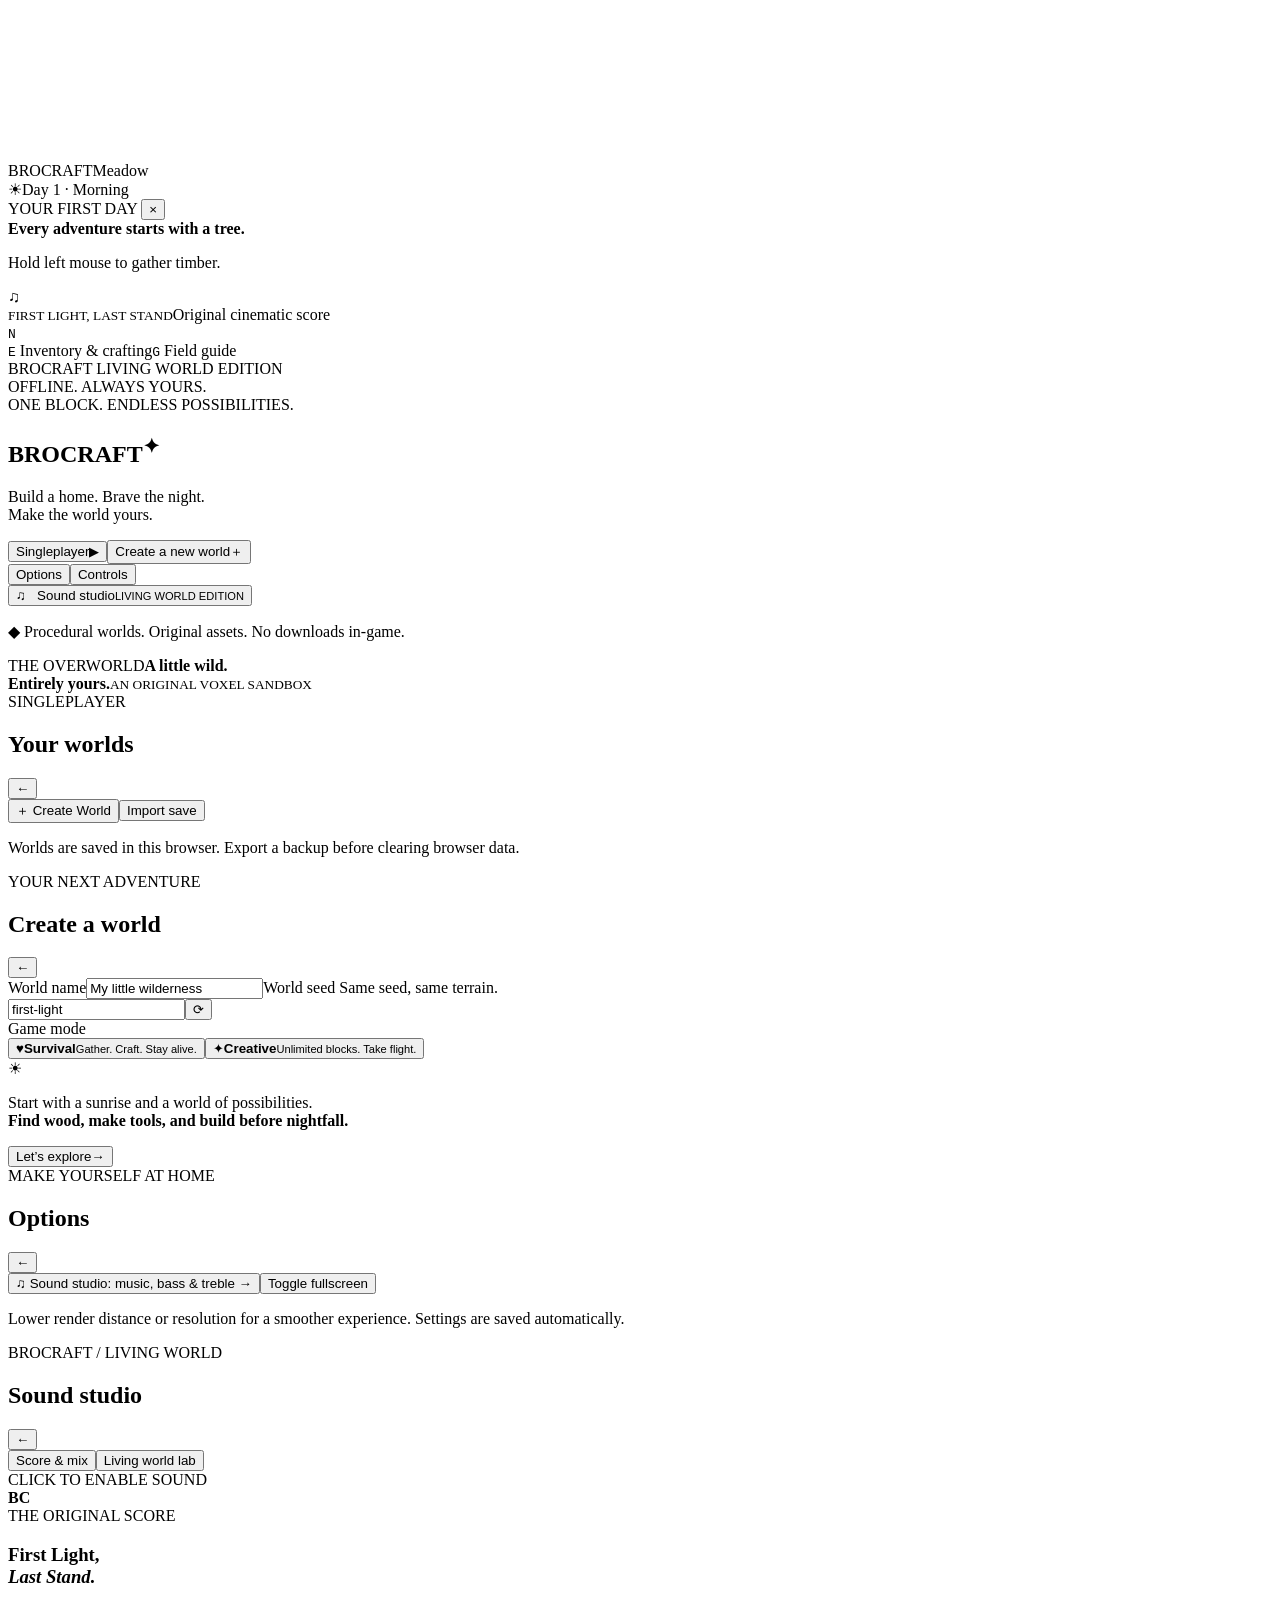
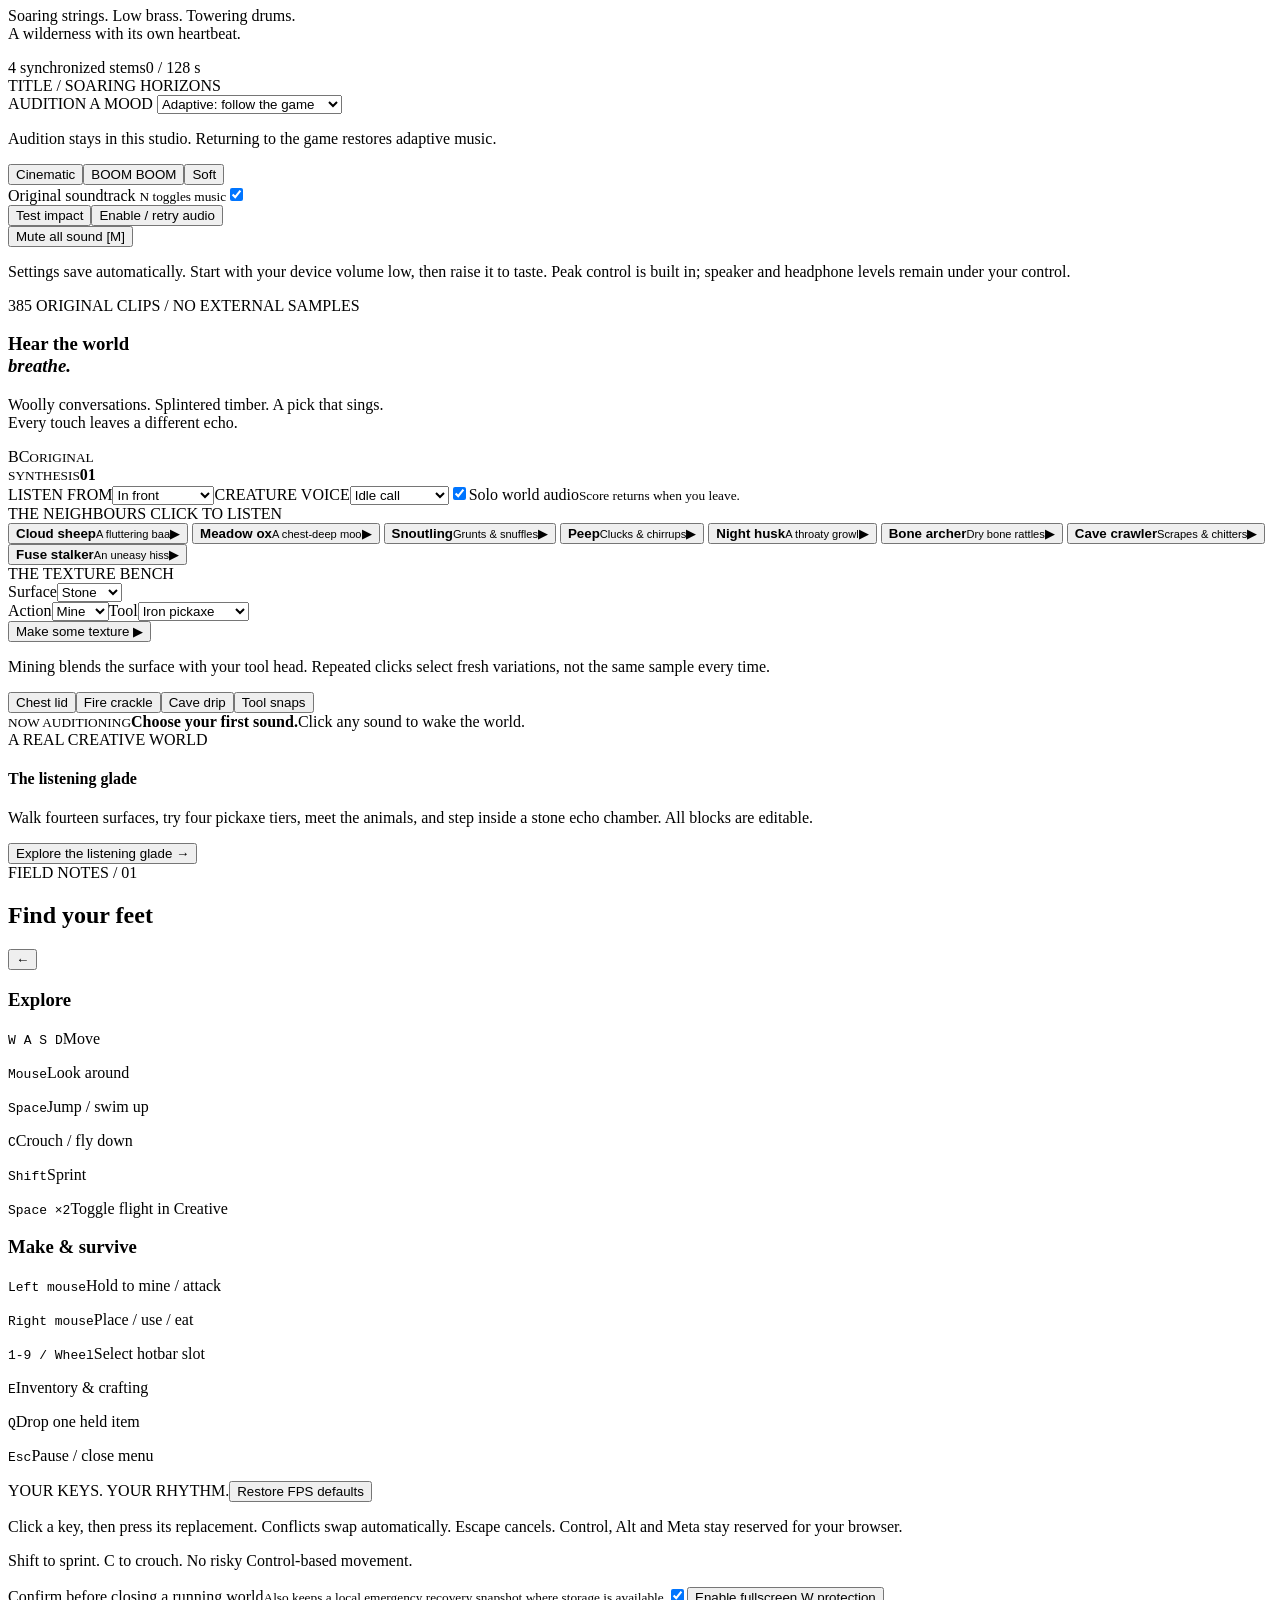
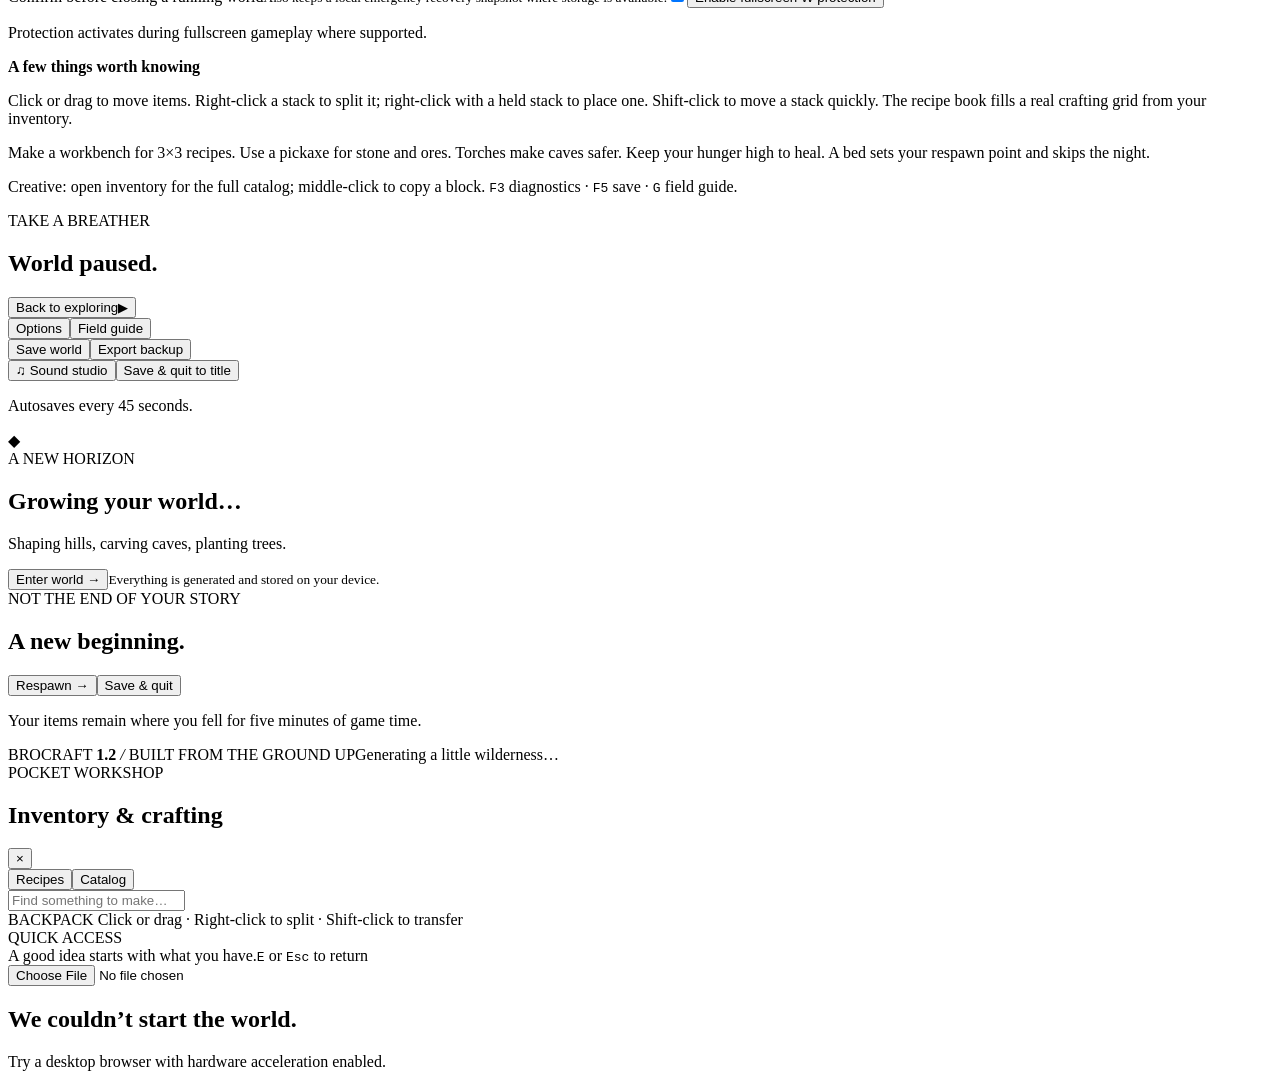
<file: src/shell.html>
<!doctype html>
<html lang="en">
<head>
<meta charset="utf-8"><meta name="viewport" content="width=device-width, initial-scale=1">
<meta name="description" content="BroCraft ; an original, offline voxel survival sandbox.">
<title>BroCraft: Living World Edition</title>
<style>/*__CSS__*/</style>
</head>
<body>
<canvas id="game" aria-label="BroCraft 3D game world"></canvas>
<div id="underwater"></div><div id="damage"></div><div id="vignette"></div>
<div id="hud" class="hidden">
 <div class="hud-top"><div class="world-pill"><span class="tiny-cube"></span><span id="world-label">BROCRAFT</span><span class="divider"></span><span id="biome-label">Meadow</span></div><div class="day-pill"><span id="clock-icon">☀</span><span id="day-label">Day 1 · Morning</span><span id="save-dot" title="Save status"></span></div></div>
 <div id="sound-captions" aria-live="polite"></div><div id="target-info"></div><div id="crosshair"><i></i><b></b></div><div id="mine-meter"><span></span></div>
 <div id="journey"><div class="eyebrow">YOUR FIRST DAY <button id="hide-journey" title="Hide guidance">×</button></div><strong id="journey-title">Every adventure starts with a tree.</strong><p id="journey-desc">Hold left mouse to gather timber.</p><div id="journey-dots"><i></i><i></i><i></i><i></i></div></div>
 <div id="score-hud"><span class="score-note">♫</span><div><small>FIRST LIGHT, LAST STAND</small><span id="score-hud-scene">Original cinematic score</span></div><kbd data-key-hint="music">N</kbd></div><div id="item-name"></div><div id="status"><div id="vitals"><div id="hearts"></div><div id="hunger"></div></div><div id="air"></div><div id="xp-line"><span></span></div><div id="hotbar"></div><div id="hud-hints"><span><kbd data-key-hint="inventory">E</kbd> Inventory & crafting</span><span><kbd data-key-hint="guide">G</kbd> Field guide</span></div></div>
 <div id="debug" class="hidden"></div><div id="position-label"></div>
</div>
<div id="toasts"></div>
<div id="menu" class="screen">
 <header><div class="wordmark"><span class="tiny-cube"></span>BROCRAFT <span class="edition">LIVING WORLD EDITION</span></div><div class="offline-tag"><i></i> OFFLINE. ALWAYS YOURS.</div></header>
 <section id="title-page" class="menu-page">
  <div class="title-content"><div class="eyebrow">ONE BLOCK. ENDLESS POSSIBILITIES.</div><h1>BRO<span>CRAFT</span><sup>✦</sup></h1><p class="lead">Build a home. Brave the night.<br>Make the world yours.</p>
   <div class="title-buttons"><button class="primary big" id="singleplayer-btn"><span>Singleplayer</span><span class="button-arrow">▶</span></button><button class="big secondary" id="new-world-btn"><span>Create a new world</span><span class="button-arrow">＋</span></button><div class="button-row"><button id="title-options">Options</button><button id="title-controls">Controls</button></div></div>
   <button id="title-audio" class="sound-title-button"><span>♫ &nbsp; Sound studio</span><small>LIVING WORLD EDITION</small></button><p class="title-footnote"><span class="small-diamond">◆</span> Procedural worlds. Original assets. No downloads in-game.</p>
  </div>
  <div class="scene-caption"><span>THE OVERWORLD</span><strong>A little wild.<br>Entirely yours.</strong><i></i><small>AN ORIGINAL VOXEL SANDBOX</small></div>
 </section>
 <section id="worlds-page" class="menu-page hidden"><div class="panel wide"><div class="panel-head"><div><div class="eyebrow">SINGLEPLAYER</div><h2>Your worlds</h2></div><button class="icon-button back-title" aria-label="Back">←</button></div><div id="world-list"></div><div class="button-row"><button class="primary" id="worlds-create">＋ Create World</button><button id="import-world">Import save</button></div><p class="muted">Worlds are saved in this browser. Export a backup before clearing browser data.</p></div></section>
 <section id="create-page" class="menu-page hidden"><form id="create-form" class="panel"><div class="panel-head"><div><div class="eyebrow">YOUR NEXT ADVENTURE</div><h2>Create a world</h2></div><button type="button" class="icon-button back-title" aria-label="Back">←</button></div><label class="field">World name<input id="world-name" value="My little wilderness" maxlength="40" required autocomplete="off"></label><label class="field">World seed <span>Same seed, same terrain.</span><div class="input-row"><input id="world-seed" value="first-light" maxlength="80" autocomplete="off"><button type="button" id="random-seed" title="Random seed">⟳</button></div></label><div class="field">Game mode</div><div class="mode-row"><button type="button" class="mode-card selected" data-mode="survival"><span>♥</span><strong>Survival</strong><small>Gather. Craft. Stay alive.</small></button><button type="button" class="mode-card" data-mode="creative"><span>✦</span><strong>Creative</strong><small>Unlimited blocks. Take flight.</small></button></div><div class="create-note"><span>☀</span><p>Start with a sunrise and a world of possibilities.<br><b id="mode-description">Find wood, make tools, and build before nightfall.</b></p></div><button class="primary big" type="submit"><span>Let’s explore</span><span>→</span></button></form></section>
 <section id="options-page" class="menu-page hidden"><div class="panel"><div class="panel-head"><div><div class="eyebrow">MAKE YOURSELF AT HOME</div><h2>Options</h2></div><button class="icon-button" id="options-back" aria-label="Back">←</button></div><div id="option-fields"></div><button id="options-audio" class="sound-options-link">♫ Sound studio: music, bass &amp; treble →</button><button id="fullscreen-btn">Toggle fullscreen</button><p class="muted">Lower render distance or resolution for a smoother experience. Settings are saved automatically.</p></div></section>

 <section id="audio-page" class="menu-page hidden">
  <div class="panel sound-panel">
   <div class="panel-head"><div><div class="eyebrow">BROCRAFT / LIVING WORLD</div><h2>Sound studio</h2></div><button class="icon-button" id="audio-back" aria-label="Back">←</button></div>
   <div class="studio-tabs" role="tablist" aria-label="Sound studio"><button class="selected" role="tab" aria-selected="true" data-studio-tab="score">Score &amp; mix</button><button role="tab" aria-selected="false" data-studio-tab="world">Living world lab</button></div>
   <div id="score-studio" class="sound-layout">
    <div class="sound-score-card">
     <div class="sound-live"><span></span><span id="audio-status" role="status">CLICK TO ENABLE SOUND</span></div>
     <div class="sound-cover-mark" aria-hidden="true"><i></i><i></i><i></i><i></i><b>BC</b></div>
     <div class="eyebrow sound-kicker">THE ORIGINAL SCORE</div>
     <h3>First Light,<br><em>Last Stand.</em></h3>
     <p class="score-description">Soaring strings. Low brass. Towering drums.<br>A wilderness with its own heartbeat.</p>
     <div id="audio-meter" aria-hidden="true"><i></i><i></i><i></i><i></i><i></i><i></i><i></i><i></i><i></i><i></i><i></i><i></i><i></i><i></i><i></i><i></i><i></i><i></i><i></i><i></i><i></i><i></i></div>
     <div class="audio-progress-track"><i id="audio-progress"></i></div>
     <div class="sound-position"><span id="audio-voices">4 synchronized stems</span><span id="audio-position">0 / 128 s</span></div>
     <div id="audio-scene">TITLE / SOARING HORIZONS</div>
     <label class="sound-scene-label" for="audio-scene-select">AUDITION A MOOD</label>
     <select id="audio-scene-select"><option value="auto">Adaptive: follow the game</option><option value="explore">Exploration: open skies</option><option value="combat">Danger: full orchestra</option><option value="night">Nightfall: rising tension</option><option value="cave">Caves: dark resonance</option><option value="underwater">Underwater: distant echoes</option><option value="menu">Title: soaring horizons</option></select>
     <p class="sound-small">Audition stays in this studio. Returning to the game restores adaptive music.</p>
    </div>
    <div class="sound-controls">
     <div class="sound-presets"><button data-audio-preset="cinematic">Cinematic</button><button data-audio-preset="boom" class="boom-preset">BOOM BOOM</button><button data-audio-preset="soft">Soft</button></div>
     <div id="audio-fields"></div>
     <div class="sound-switch"><label for="audio-music">Original soundtrack <small><span data-key-hint="music">N</span> toggles music</small></label><input type="checkbox" id="audio-music" checked></div>
     <div class="button-row sound-tests"><button id="audio-test">Test impact</button><button id="audio-start">Enable / retry audio</button></div>
     <button id="audio-mute">Mute all sound [M]</button>
     <p class="sound-small">Settings save automatically. Start with your device volume low, then raise it to taste. Peak control is built in; speaker and headphone levels remain under your control.</p>
    </div>
   </div>

   <div id="foley-lab" class="foley-lab hidden">
    <div class="foley-intro"><div><div class="eyebrow">385 ORIGINAL CLIPS / NO EXTERNAL SAMPLES</div><h3>Hear the world<br><em>breathe.</em></h3><p>Woolly conversations. Splintered timber. A pick that sings.<br>Every touch leaves a different echo.</p></div><div class="foley-seal"><span>BC</span><small>ORIGINAL<br>SYNTHESIS</small><b>01</b></div></div>
    <div class="lab-toolbar"><label>LISTEN FROM<select id="lab-position"><option value="centre">In front</option><option value="left">On your left</option><option value="right">On your right</option><option value="wall">Behind a wall</option></select></label><label>CREATURE VOICE<select id="lab-voice-state"><option value="idle">Idle call</option><option value="hurt">Hurt reaction</option><option value="death">Final call</option></select></label><label class="lab-solo"><input id="lab-solo" type="checkbox" checked>Solo world audio<small>Score returns when you leave.</small></label></div>
    <div class="foley-columns"><div><div class="lab-section-title">THE NEIGHBOURS <span>CLICK TO LISTEN</span></div><div class="animal-buttons">
<button class="animal-card sheep" data-animal="sheep"><span class="animal-face" aria-hidden="true"><i></i><b></b></span><span><strong>Cloud sheep</strong><small>A fluttering baa</small></span><span class="play-mark">▶</span></button>
<button class="animal-card ox" data-animal="ox"><span class="animal-face" aria-hidden="true"><i></i><b></b></span><span><strong>Meadow ox</strong><small>A chest-deep moo</small></span><span class="play-mark">▶</span></button>
<button class="animal-card snout" data-animal="snout"><span class="animal-face" aria-hidden="true"><i></i><b></b></span><span><strong>Snoutling</strong><small>Grunts & snuffles</small></span><span class="play-mark">▶</span></button>
<button class="animal-card peep" data-animal="peep"><span class="animal-face" aria-hidden="true"><i></i><b></b></span><span><strong>Peep</strong><small>Clucks & chirrups</small></span><span class="play-mark">▶</span></button>
<button class="animal-card husk" data-animal="husk"><span class="animal-face" aria-hidden="true"><i></i><b></b></span><span><strong>Night husk</strong><small>A throaty growl</small></span><span class="play-mark">▶</span></button>
<button class="animal-card bone" data-animal="bone"><span class="animal-face" aria-hidden="true"><i></i><b></b></span><span><strong>Bone archer</strong><small>Dry bone rattles</small></span><span class="play-mark">▶</span></button>
<button class="animal-card crawler" data-animal="crawler"><span class="animal-face" aria-hidden="true"><i></i><b></b></span><span><strong>Cave crawler</strong><small>Scrapes & chitters</small></span><span class="play-mark">▶</span></button>
<button class="animal-card fuse" data-animal="fuse"><span class="animal-face" aria-hidden="true"><i></i><b></b></span><span><strong>Fuse stalker</strong><small>An uneasy hiss</small></span><span class="play-mark">▶</span></button>
</div><div id="foley-toggles"></div></div><div class="material-lab"><div class="lab-section-title">THE TEXTURE BENCH</div><label>Surface<select id="lab-material"><option value="stone">Stone</option><option value="wood">Wood</option><option value="dirt">Dirt</option><option value="grass">Grass</option><option value="sand">Sand</option><option value="gravel">Gravel</option><option value="glass">Glass</option><option value="snow">Snow</option><option value="ice">Ice</option><option value="leaves">Leaves</option><option value="wool">Wool</option><option value="metal">Metal</option><option value="crystal">Crystal</option><option value="water">Water</option></select></label><div class="lab-select-pair"><label>Action<select id="lab-action"><option value="mine">Mine</option><option value="break">Break</option><option value="step">Walk</option><option value="place">Place</option></select></label><label>Tool<select id="lab-tool"><option value="0">Bare hands</option><option value="200">Wood pickaxe</option><option value="210">Stone pickaxe</option><option value="220" selected>Iron pickaxe</option><option value="230">Aether pickaxe</option><option value="221">Iron axe</option><option value="222">Iron shovel</option><option value="223">Iron sword</option></select></label></div><button class="primary big" id="lab-strike">Make some texture <span>▶</span></button><p class="sound-small">Mining blends the surface with your tool head. Repeated clicks select fresh variations, not the same sample every time.</p><div class="event-buttons"><button data-foley-event="chest-open">Chest lid</button><button data-foley-event="fire">Fire crackle</button><button data-foley-event="drip">Cave drip</button><button data-foley-event="tool-break">Tool snaps</button></div><div class="lab-readout"><small>NOW AUDITIONING</small><strong id="lab-now">Choose your first sound.</strong><span id="foley-status" role="status">Click any sound to wake the world.</span></div><div class="glade-invite"><div class="eyebrow">A REAL CREATIVE WORLD</div><h4>The listening glade</h4><p>Walk fourteen surfaces, try four pickaxe tiers, meet the animals, and step inside a stone echo chamber. All blocks are editable.</p><button id="soundcheck-world">Explore the listening glade →</button></div></div></div>
   </div>
  </div>
 </section>
 <section id="controls-page" class="menu-page hidden"><div class="panel wide"><div class="panel-head"><div><div class="eyebrow">FIELD NOTES / 01</div><h2>Find your feet</h2></div><button class="icon-button" id="controls-back" aria-label="Back">←</button></div><div class="controls-grid"><div><h3>Explore</h3><p><kbd><span data-key-hint="forward">W</span> <span data-key-hint="left">A</span> <span data-key-hint="back">S</span> <span data-key-hint="right">D</span></kbd><span>Move</span></p><p><kbd>Mouse</kbd><span>Look around</span></p><p><kbd data-key-hint="jump">Space</kbd><span>Jump / swim up</span></p><p><kbd data-key-hint="crouch">C</kbd><span>Crouch / fly down</span></p><p><kbd data-key-hint="sprint">Shift</kbd><span>Sprint</span></p><p><kbd><span data-key-hint="jump">Space</span> ×2</kbd><span>Toggle flight in Creative</span></p></div><div><h3>Make & survive</h3><p><kbd>Left mouse</kbd><span>Hold to mine / attack</span></p><p><kbd>Right mouse</kbd><span>Place / use / eat</span></p><p><kbd>1-9 / Wheel</kbd><span>Select hotbar slot</span></p><p><kbd data-key-hint="inventory">E</kbd><span>Inventory & crafting</span></p><p><kbd data-key-hint="drop">Q</kbd><span>Drop one held item</span></p><p><kbd>Esc</kbd><span>Pause / close menu</span></p></div></div><div class="keybind-section"><div class="lab-section-title">YOUR KEYS. YOUR RHYTHM.<button id="reset-bindings">Restore FPS defaults</button></div><p class="muted">Click a key, then press its replacement. Conflicts swap automatically. Escape cancels. Control, Alt and Meta stay reserved for your browser.</p><div id="binding-fields" class="binding-fields"></div><p id="binding-message" class="binding-message" role="status">Shift to sprint. C to crouch. No risky Control-based movement.</p><label class="foley-toggle"><span>Confirm before closing a running world<small>Also keeps a local emergency recovery snapshot where storage is available.</small></span><input type="checkbox" id="close-guard" checked></label><button id="keyboard-shield">Enable fullscreen W protection</button><p id="shield-status" class="muted">Protection activates during fullscreen gameplay where supported.</p></div><div class="notes-box"><strong>A few things worth knowing</strong><p>Click or drag to move items. Right-click a stack to split it; right-click with a held stack to place one. Shift-click to move a stack quickly. The recipe book fills a real crafting grid from your inventory.</p><p>Make a workbench for 3×3 recipes. Use a pickaxe for stone and ores. Torches make caves safer. Keep your hunger high to heal. A bed sets your respawn point and skips the night.</p><p>Creative: open inventory for the full catalog; middle-click to copy a block. <kbd data-key-hint="debug">F3</kbd> diagnostics · <kbd data-key-hint="save">F5</kbd> save · <kbd data-key-hint="guide">G</kbd> field guide.</p></div></div></section>
 <section id="pause-page" class="menu-page hidden"><div class="panel pause-panel"><div class="eyebrow">TAKE A BREATHER</div><h2>World paused.</h2><p class="muted" id="pause-world-name"></p><button class="primary big" id="resume-btn"><span>Back to exploring</span><span>▶</span></button><div class="button-row"><button id="pause-options">Options</button><button id="pause-controls">Field guide</button></div><div class="button-row"><button id="save-now">Save world</button><button id="export-save">Export backup</button></div><button id="pause-audio" class="sound-options-link">♫ Sound studio</button><button id="save-quit">Save & quit to title</button><p class="muted" id="pause-save-status">Autosaves every 45 seconds.</p></div></section>
 <section id="loading-page" class="menu-page hidden"><div class="loading-card"><div class="loading-cube">◆</div><div class="eyebrow">A NEW HORIZON</div><h2 id="loading-title">Growing your world…</h2><p id="loading-detail">Shaping hills, carving caves, planting trees.</p><div class="loading-track"><i id="loading-progress"></i></div><button id="enter-world" class="primary big hidden">Enter world →</button><small>Everything is generated and stored on your device.</small></div></section>
 <section id="death-page" class="menu-page hidden"><div class="panel death-panel"><div class="eyebrow">NOT THE END OF YOUR STORY</div><h2>A new beginning.</h2><p id="death-reason"></p><p class="muted" id="death-coords"></p><button class="primary big" id="respawn-btn">Respawn →</button><button id="death-quit">Save & quit</button><p class="muted">Your items remain where you fell for five minutes of game time.</p></div></section>
 <footer><span>BROCRAFT <b>1.2</b> <i> / </i> BUILT FROM THE GROUND UP</span><span id="footer-status">Generating a little wilderness…</span></footer>
</div>
<div id="inventory-screen" class="hidden">
 <section id="inventory-panel"><div class="inventory-header"><div><span class="eyebrow" id="inventory-eyebrow">POCKET WORKSHOP</span><h2 id="inventory-title">Inventory & crafting</h2></div><button class="icon-button" id="close-inventory" aria-label="Close inventory">×</button></div>
 <div class="inventory-body"><aside id="recipe-book"><div class="book-tabs"><button id="recipes-tab" class="active">Recipes</button><button id="catalog-tab" class="hidden">Catalog</button></div><input id="recipe-search" placeholder="Find something to make…" aria-label="Search recipes or catalog"><div id="recipe-list"></div><div id="recipe-detail"></div></aside><div class="inventory-main"><div id="station-area"></div><div class="inventory-label">BACKPACK <span>Click or drag · Right-click to split · Shift-click to transfer</span></div><div id="main-slots" class="slots nine"></div><div class="inventory-label hotbar-label">QUICK ACCESS</div><div id="inv-hotbar" class="slots nine"></div></div></div>
 <div class="inventory-footer"><span id="inventory-message">A good idea starts with what you have.</span><span><kbd data-key-hint="inventory">E</kbd> or <kbd>Esc</kbd> to return</span></div></section>
</div>
<div id="cursor-item"></div><div id="tooltip"></div>
<input type="file" id="import-input" accept=".json,.brocraft" class="hidden">
<div id="error-screen" class="hidden"><h2>We couldn’t start the world.</h2><p id="error-text"></p><p>Try a desktop browser with hardware acceleration enabled.</p></div>
<script>/*__SCRIPT__*/</script>
</body></html>
</file>
